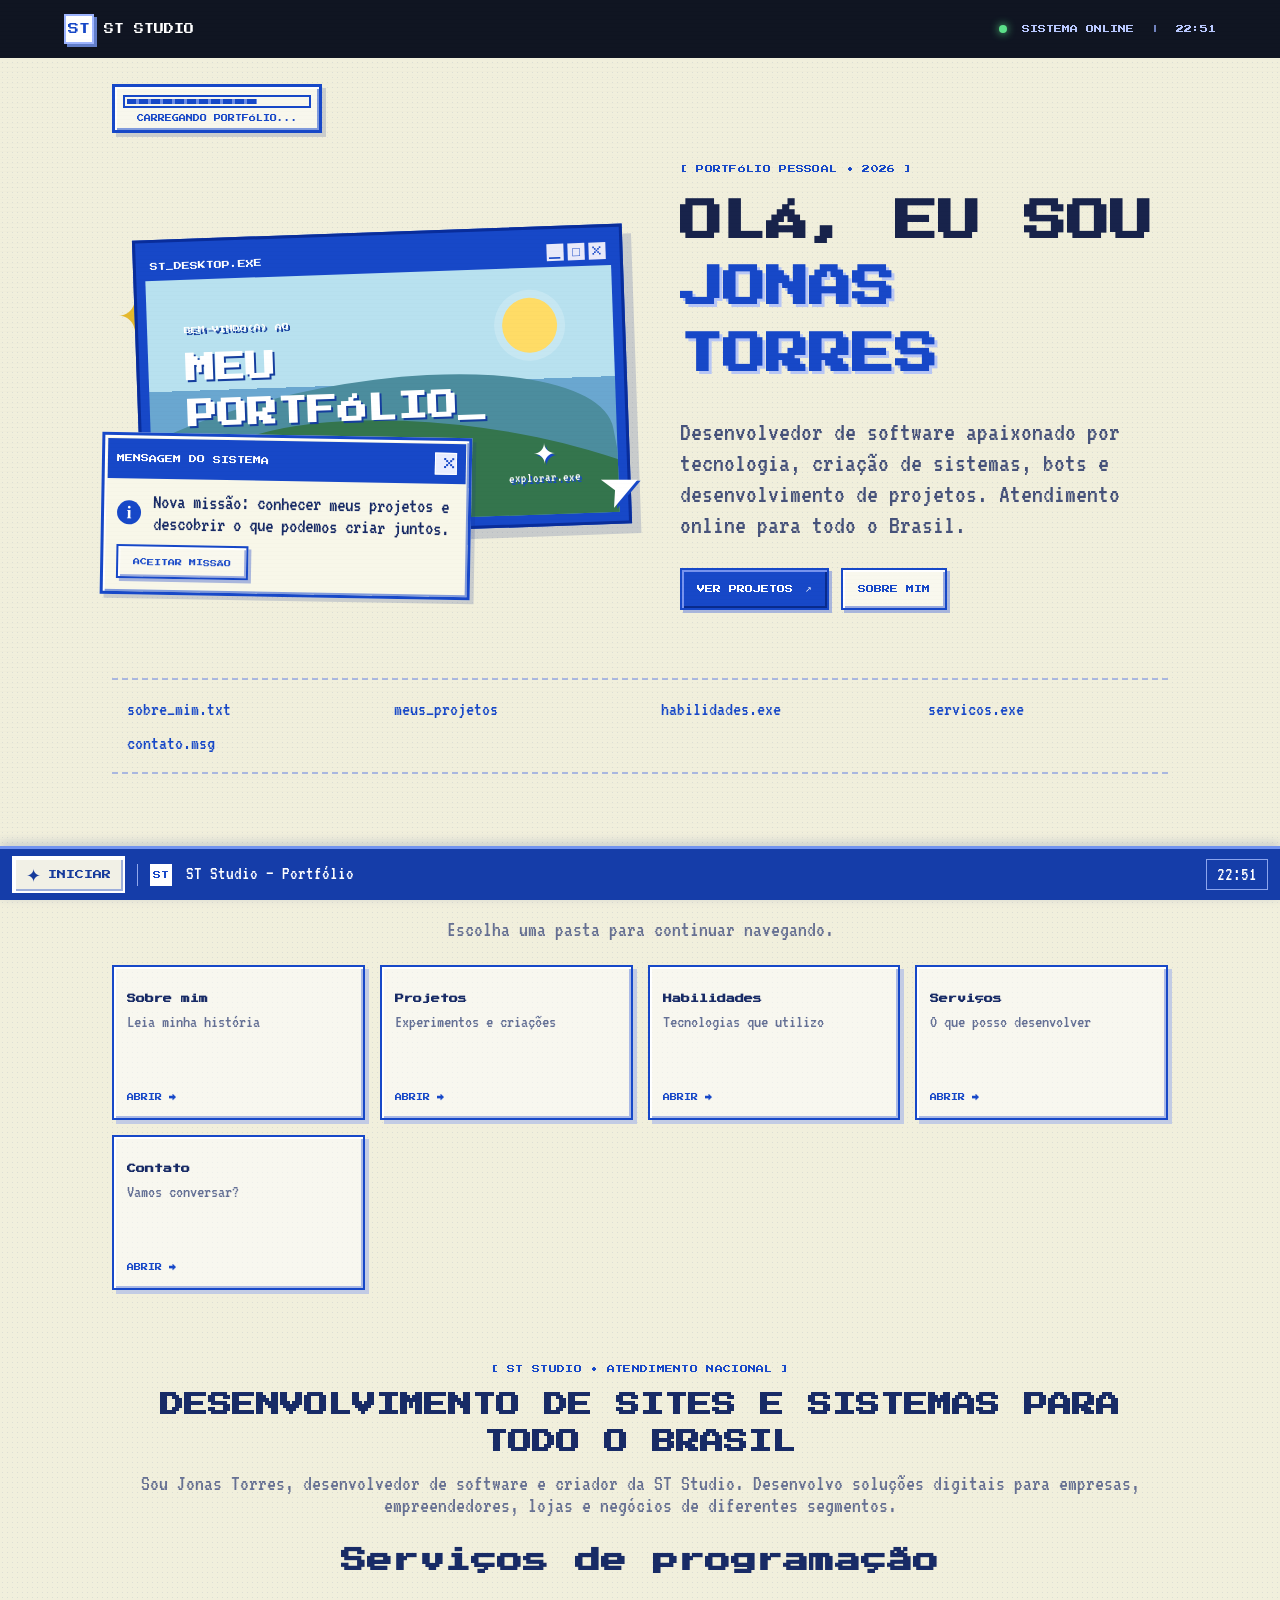
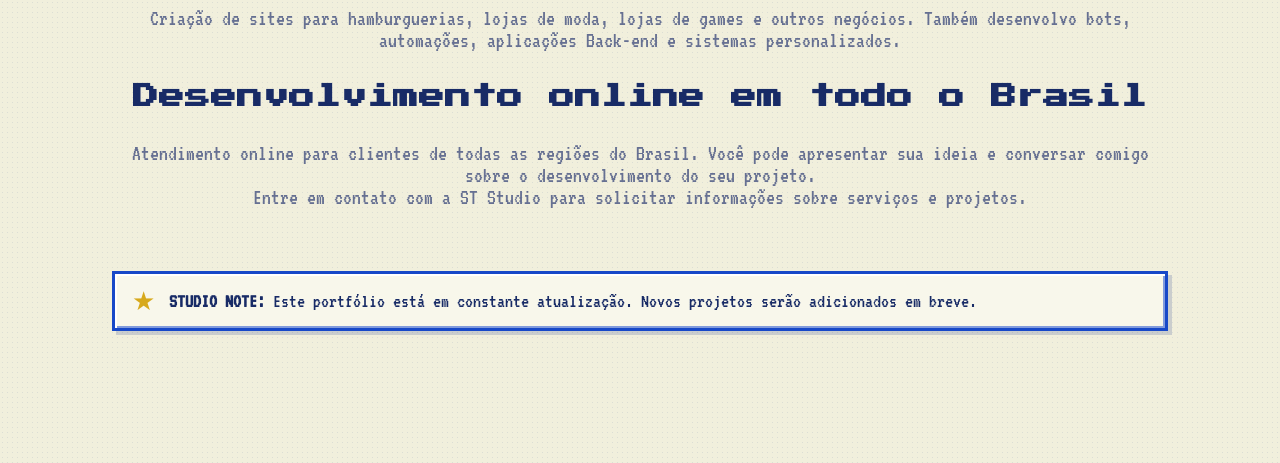
<file: index.html>
<!doctype html>
<html lang="pt-BR">

<head>
  <link rel="icon" type="image/png" href="favicon.png">
  <meta charset="utf-8">
  <meta name="viewport" content="width=device-width, initial-scale=1">

  <meta name="theme-color" content="#1748c8">

  <meta name="description" content="Jonas Torres, desenvolvedor de software da ST Studio. Criação de sites para empresas, lojas e hamburguerias, bots, sistemas personalizados e soluções Back-end. Atendimento online em todo o Brasil.">

  <meta name="robots" content="index, follow">

  <meta name="author" content="Jonas Torres">

  <meta name="keywords" content="desenvolvedor de sites, programador freelancer, criação de sites, desenvolvedor back-end, criação de bots, sistemas personalizados, programação, ST Studio, Brasil">

  <title>Jonas Torres | Desenvolvedor de Sites, Bots e Sistemas | ST Studio</title>

  <link rel="canonical" href="https://ststudiodevz.vercel.app/">

  <meta property="og:type" content="website">
  <meta property="og:title" content="Jonas Torres | ST Studio">
  <meta property="og:description" content="Desenvolvimento de sites, bots e sistemas personalizados. Atendimento online em todo o Brasil.">
  <meta property="og:locale" content="pt_BR">
  <meta property="og:site_name" content="ST Studio">

  <link rel="preconnect" href="https://fonts.googleapis.com">
  <link rel="preconnect" href="https://fonts.gstatic.com" crossorigin>

  <link href="https://fonts.googleapis.com/css2?family=Press+Start+2P&family=VT323&display=swap" rel="stylesheet">

  <link rel="stylesheet" href="style.css">

  <script type="application/ld+json">
  {
    "@context": "https://schema.org",
    "@type": "Person",
    "name": "Jonas Torres",
    "jobTitle": "Desenvolvedor de Software",
    "brand": {
      "@type": "Brand",
      "name": "ST Studio"
    },
    "areaServed": {
      "@type": "Country",
      "name": "Brasil"
    },
    "knowsAbout": [
      "Desenvolvimento de sites",
      "Python",
      "JavaScript",
      "Node.js",
      "C",
      "C++",
      "CSS",
      "Desenvolvimento Back-end",
      "Criação de bots",
      "Desenvolvimento de jogos",
      "Automações"
    ]
  }
  </script>

</head>

<body>

<div class="scanlines" aria-hidden="true"></div>

<!-- CABEÇALHO -->

<header class="topbar">

  <a class="brand" href="#home">
    <span class="brand-mark">ST</span>
    ST STUDIO
  </a>

  <div class="top-status">
    <span class="status-dot"></span>
    SISTEMA ONLINE
    <span class="top-divider">|</span>
    <span id="top-clock">00:00</span>
  </div>

</header>

<main id="home">

  <!-- APRESENTAÇÃO -->

  <section class="hero">

    <div class="loading-widget pixel-border">

      <div class="loading-track">
        <span></span>
      </div>

      <div class="loading-label">
        CARREGANDO PORTFÓLIO...
      </div>

    </div>

    <!-- ILUSTRAÇÃO -->

    <div class="hero-art">

      <div class="globe"></div>

      <div class="pixel-spark spark-one">✦</div>
      <div class="pixel-spark spark-two">✧</div>

      <div class="monitor">

        <div class="monitor-bar">

          <span>ST_DESKTOP.EXE</span>

          <div class="window-controls">
            <i>_</i>
            <i>□</i>
            <i>×</i>
          </div>

        </div>

        <div class="monitor-screen">

          <div class="screen-sun"></div>

          <div class="screen-hill hill-back"></div>
          <div class="screen-hill hill-front"></div>

          <div class="screen-copy">

            <span class="tiny-label">
              BEM-VINDO(A) AO
            </span>

            <strong>
              MEU<br>
              PORTFÓLIO<span class="blink">_</span>
            </strong>

            <small>
              IDEIAS • CÓDIGO • CRIATIVIDADE
            </small>

          </div>

          <div class="desktop-icon">
            ✦
            <small>explorar.exe</small>
          </div>

        </div>

      </div>

      <!-- JANELA DE AVISO -->

      <div class="popup pixel-border">

        <div class="popup-title">

          MENSAGEM DO SISTEMA

          <button class="fake-close" aria-label="Fechar aviso">
            ×
          </button>

        </div>

        <div class="popup-content">

          <span class="popup-icon">i</span>

          <p>
            Nova missão: conhecer meus projetos e descobrir
            o que podemos criar juntos.
          </p>

        </div>

        <button class="retro-button" data-open="projects">
          ACEITAR MISSÃO
        </button>

      </div>

      <div class="cursor">➤</div>

    </div>

    <!-- TEXTO PRINCIPAL -->

    <div class="hero-intro">

      <p class="eyebrow">
        [ PORTFÓLIO PESSOAL • 2026 ]
      </p>

      <h1>
        OLÁ, EU SOU<br>
        <span>JONAS TORRES</span>
      </h1>

      <p class="hero-description">
        Desenvolvedor de software apaixonado por tecnologia,
        criação de sistemas, bots e desenvolvimento de projetos.
        Atendimento online para todo o Brasil.
      </p>

      <div class="hero-actions">

        <button class="retro-button primary" data-open="projects">
          VER PROJETOS <span>↗</span>
        </button>

        <button class="retro-button" data-open="about">
          SOBRE MIM
        </button>

      </div>

    </div>

  </section>

  <!-- ATALHOS -->

  <section class="quick-nav" aria-label="Atalhos">

    <button class="shortcut" data-open="about">
      <span class="shortcut-icon"></span>
      <span>sobre_mim.txt</span>
    </button>

    <button class="shortcut" data-open="projects">
      <span class="shortcut-icon"></span>
      <span>meus_projetos</span>
    </button>

    <button class="shortcut" data-open="skills">
      <span class="shortcut-icon"></span>
      <span>habilidades.exe</span>
    </button>

    <button class="shortcut" data-open="services">
      <span class="shortcut-icon"></span>
      <span>servicos.exe</span>
    </button>

    <button class="shortcut" data-open="contact">
      <span class="shortcut-icon"></span>
      <span>contato.msg</span>
    </button>

  </section>

  <!-- DIRETÓRIO -->

  <section class="section-heading">

    <span class="eyebrow">
      [ DIRETÓRIO PRINCIPAL ]
    </span>

    <h2>EXPLORE O SISTEMA</h2>

    <p>
      Escolha uma pasta para continuar navegando.
    </p>

  </section>

  <section class="folder-grid">

    <button class="folder-card" data-open="about">
      <span class="folder-emoji"></span>
      <strong>Sobre mim</strong>
      <small>Leia minha história</small>
      <span class="folder-arrow">ABRIR →</span>
    </button>

    <button class="folder-card" data-open="projects">
      <span class="folder-emoji"></span>
      <strong>Projetos</strong>
      <small>Experimentos e criações</small>
      <span class="folder-arrow">ABRIR →</span>
    </button>

    <button class="folder-card" data-open="skills">
      <span class="folder-emoji"></span>
      <strong>Habilidades</strong>
      <small>Tecnologias que utilizo</small>
      <span class="folder-arrow">ABRIR →</span>
    </button>

    <button class="folder-card" data-open="services">
      <span class="folder-emoji"></span>
      <strong>Serviços</strong>
      <small>O que posso desenvolver</small>
      <span class="folder-arrow">ABRIR →</span>
    </button>

    <button class="folder-card" data-open="contact">
      <span class="folder-emoji"></span>
      <strong>Contato</strong>
      <small>Vamos conversar?</small>
      <span class="folder-arrow">ABRIR →</span>
    </button>

  </section>

  <!-- SEO NACIONAL -->

  <section class="section-heading" id="desenvolvimento-brasil">

    <span class="eyebrow">
      [ ST STUDIO • ATENDIMENTO NACIONAL ]
    </span>

    <h2>DESENVOLVIMENTO DE SITES E SISTEMAS PARA TODO O BRASIL</h2>

    <p>
      Sou Jonas Torres, desenvolvedor de software e criador
      da ST Studio. Desenvolvo soluções digitais para empresas,
      empreendedores, lojas e negócios de diferentes segmentos.
    </p>

    <h3>Serviços de programação</h3>

    <p>
      Criação de sites para hamburguerias, lojas de moda,
      lojas de games e outros negócios. Também desenvolvo bots,
      automações, aplicações Back-end e sistemas personalizados.
    </p>

    <h3>Desenvolvimento online em todo o Brasil</h3>

    <p>
      Atendimento online para clientes de todas as regiões
      do Brasil. Você pode apresentar sua ideia e conversar
      comigo sobre o desenvolvimento do seu projeto.
    </p>

    <p>
      Entre em contato com a ST Studio para solicitar
      informações sobre serviços e projetos.
    </p>

  </section>

  <!-- AVISO -->

  <section class="system-note pixel-border">

    <span class="note-icon">★</span>

    <p>
      <b>STUDIO NOTE:</b>
      Este portfólio está em constante atualização.
      Novos projetos serão adicionados em breve.
    </p>

  </section>

</main>

<!-- BARRA DE TAREFAS -->

<footer class="taskbar">

  <a href="#home" class="start-button">
    <span>✦</span>
    INICIAR
  </a>

  <div class="taskbar-app">
    <span class="mini-app-icon">ST</span>
    ST Studio — Portfólio
  </div>

  <div class="taskbar-clock" id="task-clock">
    00:00
  </div>

</footer>

<!-- JANELAS DO SISTEMA -->

<div class="window-layer" id="window-layer" aria-live="polite">

  <!-- SOBRE MIM -->

  <section class="retro-window"
    id="about"
    role="dialog"
    aria-modal="false"
    aria-labelledby="about-title"
    hidden>

    <div class="window-title">

      <span id="about-title">SOBRE_MIM.TXT</span>

      <button class="window-close" aria-label="Fechar">
        ×
      </button>

    </div>

    <div class="window-body about-body">

      <div class="profile-stamp">
        J<br>T
      </div>

      <div>

        <p class="eyebrow">
          USUÁRIO ENCONTRADO
        </p>

        <h3>Jonas Torres</h3>

        <p>
          Comecei a estudar programação no início da pandemia.
          Desde então, venho desenvolvendo projetos próprios
          e aprimorando meus conhecimentos em tecnologia.
        </p>

        <p>
          Tenho experiência com Python, JavaScript, C, C++,
          CSS e Node.js.
        </p>

        <p>
          Também trabalho com criação de bots,
          desenvolvimento Back-end, sistemas e aplicações.
        </p>

        <p>
          Meu objetivo é transformar ideias em soluções
          digitais através da programação.
        </p>

      </div>

    </div>

  </section>

  <!-- PROJETOS -->

  <section class="retro-window wide-window"
    id="projects"
    role="dialog"
    aria-modal="false"
    aria-labelledby="projects-title"
    hidden>

    <div class="window-title">

      <span id="projects-title">MEUS_PROJETOS.EXE</span>

      <button class="window-close" aria-label="Fechar">
        ×
      </button>

    </div>

    <div class="window-body">

      <p class="eyebrow">
        DIRETÓRIO / PROJETOS
      </p>

      <h3>Projetos e experiências</h3>

      <p>
        Alguns dos projetos que desenvolvi e experiências
        que fazem parte da minha trajetória na programação.
      </p>

      <div class="project-list">

        <article class="project-item">
          <span>01</span>
          <div>
            <b>Other Side of the Page</b>
            <small>Jogo independente desenvolvido pela ST Studio.</small>
          </div>
          <em>GAME</em>
        </article>

        <article class="project-item">
          <span>02</span>
          <div>
            <b>Contador de História</b>
            <small>Jogo independente em desenvolvimento.</small>
          </div>
          <em>GAME DEV</em>
        </article>

        <article class="project-item">
          <span>03</span>
          <div>
            <b>Site para Hamburgueria</b>
            <small>Desenvolvimento de site para o setor de alimentação.</small>
          </div>
          <em>WEB</em>
        </article>

        <article class="project-item">
          <span>04</span>
          <div>
            <b>Site para Moda</b>
            <small>Projeto web voltado ao segmento de moda.</small>
          </div>
          <em>WEB</em>
        </article>

        <article class="project-item">
          <span>05</span>
          <div>
            <b>Site para Loja de Games</b>
            <small>Projeto web para o mercado de jogos.</small>
          </div>
          <em>WEB</em>
        </article>

        <article class="project-item">
          <span>06</span>
          <div>
            <b>Biblioteca para Game Developers</b>
            <small>
              Biblioteca criada para facilitar tarefas
              e ajudar desenvolvedores de jogos.
            </small>
          </div>
          <em>LIBRARY</em>
        </article>

      </div>

      <p class="small-hint">
        Cada projeto representa uma oportunidade de aprender,
        experimentar e transformar ideias em código.
      </p>

    </div>

  </section>

  <!-- HABILIDADES -->

  <section class="retro-window"
    id="skills"
    role="dialog"
    aria-modal="false"
    aria-labelledby="skills-title"
    hidden>

    <div class="window-title">

      <span id="skills-title">HABILIDADES.EXE</span>

      <button class="window-close" aria-label="Fechar">
        ×
      </button>

    </div>

    <div class="window-body">

      <p class="eyebrow">
        KIT DE DESENVOLVIMENTO
      </p>

      <h3>Minhas tecnologias</h3>

      <div class="project-list">

        <article class="project-item">
          <span>01</span>
          <div>
            <b>Python</b>
            <small>Programação e desenvolvimento</small>
          </div>
          <em>PY</em>
        </article>

        <article class="project-item">
          <span>02</span>
          <div>
            <b>JavaScript</b>
            <small>Desenvolvimento web e aplicações</small>
          </div>
          <em>JS</em>
        </article>

        <article class="project-item">
          <span>03</span>
          <div>
            <b>Node.js</b>
            <small>Desenvolvimento Back-end</small>
          </div>
          <em>NODE</em>
        </article>

        <article class="project-item">
          <span>04</span>
          <div>
            <b>C</b>
            <small>Programação</small>
          </div>
          <em>C</em>
        </article>

        <article class="project-item">
          <span>05</span>
          <div>
            <b>C++</b>
            <small>Programação e desenvolvimento</small>
          </div>
          <em>CPP</em>
        </article>

        <article class="project-item">
          <span>06</span>
          <div>
            <b>CSS</b>
            <small>Estilização e interfaces web</small>
          </div>
          <em>CSS</em>
        </article>

      </div>

      <p class="small-hint">
        Tecnologias com as quais trabalho e desenvolvo projetos.
      </p>

    </div>

  </section>

  <!-- SERVIÇOS -->

  <section class="retro-window wide-window"
    id="services"
    role="dialog"
    aria-modal="false"
    aria-labelledby="services-title"
    hidden>

    <div class="window-title">

      <span id="services-title">SERVICOS.EXE</span>

      <button class="window-close" aria-label="Fechar">
        ×
      </button>

    </div>

    <div class="window-body">

      <p class="eyebrow">
        ST STUDIO / SERVIÇOS
      </p>

      <h3>O que posso desenvolver?</h3>

      <div class="project-list">

        <article class="project-item">
          <span>01</span>
          <div>
            <b>Criação de Bots</b>
            <small>Bots personalizados e automações.</small>
          </div>
          <em>BOTS</em>
        </article>

        <article class="project-item">
          <span>02</span>
          <div>
            <b>Desenvolvimento Back-end</b>
            <small>Lógica, processamento e funcionalidades.</small>
          </div>
          <em>BACK</em>
        </article>

        <article class="project-item">
          <span>03</span>
          <div>
            <b>Sites e Landing Pages</b>
            <small>Criação de páginas para empresas e negócios.</small>
          </div>
          <em>WEB</em>
        </article>

        <article class="project-item">
          <span>04</span>
          <div>
            <b>Sistemas Personalizados</b>
            <small>Aplicações e ferramentas sob medida.</small>
          </div>
          <em>SYS</em>
        </article>

        <article class="project-item">
          <span>05</span>
          <div>
            <b>Automações</b>
            <small>Automatização de tarefas e processos.</small>
          </div>
          <em>AUTO</em>
        </article>

        <article class="project-item">
          <span>06</span>
          <div>
            <b>Desenvolvimento de Jogos</b>
            <small>Projetos independentes e jogos digitais.</small>
          </div>
          <em>GAME</em>
        </article>

      </div>

      <p class="small-hint">
        Tem uma ideia? Entre em contato para conversar
        sobre seu projeto.
      </p>

      <button class="retro-button primary" data-open="contact">
        SOLICITAR ORÇAMENTO ↗
      </button>

    </div>

  </section>

  <!-- CONTATO -->

  <section class="retro-window"
    id="contact"
    role="dialog"
    aria-modal="false"
    aria-labelledby="contact-title"
    hidden>

    <div class="window-title">

      <span id="contact-title">CONTATO.MSG</span>

      <button class="window-close" aria-label="Fechar">
        ×
      </button>

    </div>

    <div class="window-body">

      <p class="eyebrow">
        ABRIR CANAL DE COMUNICAÇÃO
      </p>

      <h3>Vamos criar algo?</h3>

      <p>
        Entre em contato para conversar sobre ideias,
        projetos ou oportunidades.
      </p>

      <a class="retro-button link-button"
        href="mailto:jonastorres566zz@gmail.com">
        ENVIAR E-MAIL ↗
      </a>

      <p class="small-hint">
        Atendimento online para todo o Brasil.
      </p>

    </div>

  </section>

</div>

<!-- JAVASCRIPT -->

<script src="script.js"></script>

</body>
</html>
</file>
<file: style.css>
*{box-sizing:border-box}
:root{--blue:#1748c8;--blue-dark:#0b2d91;--paper:#f1efdc;--ink:#182b66;--green:#2f7548;--line:#a8b8ec}
html{scroll-behavior:smooth}
body{margin:0;background-color:var(--paper);background-image:radial-gradient(rgba(29,64,155,.10) .7px,transparent .7px);background-size:5px 5px;color:var(--ink);font-family:"VT323",monospace;font-size:22px;padding-bottom:62px;overflow-x:hidden}
button,a{font:inherit}
button{cursor:pointer}
.scanlines{position:fixed;inset:0;pointer-events:none;z-index:20;opacity:.12;background:repeating-linear-gradient(to bottom,transparent 0 3px,rgba(0,0,0,.15) 4px)}
.topbar{height:58px;background:#101522;color:white;display:flex;align-items:center;justify-content:space-between;padding:0 max(5vw,18px);font-family:"Press Start 2P",monospace;font-size:10px;position:relative;z-index:2}
.brand{color:white;text-decoration:none;display:flex;align-items:center;gap:10px}.brand-mark{display:grid;place-items:center;background:#fff;color:var(--blue);width:30px;height:30px;border:2px solid #9eb5ff;box-shadow:3px 3px 0 #627ec9;font-size:11px}
.top-status{color:#b9c8ff;font-size:8px}.status-dot{display:inline-block;width:8px;height:8px;background:#5ce08a;border-radius:50%;margin-right:7px;box-shadow:0 0 8px #5ce08a}.top-divider{padding:0 9px;color:#7183c0}
main{max-width:1100px;margin:auto;padding:0 22px}
.hero{min-height:620px;display:grid;grid-template-columns:1.05fr .95fr;align-items:center;gap:28px;position:relative;padding:76px 0 48px}
.loading-widget{position:absolute;top:26px;left:0;width:210px;padding:8px;background:#f8f7ed;text-align:center}
.pixel-border{border:3px solid var(--blue);box-shadow:inset 2px 2px #fff,inset -2px -2px #819bdc,4px 4px 0 rgba(22,52,137,.18)}
.loading-track{height:13px;border:2px solid var(--blue);padding:2px}.loading-track span{display:block;height:100%;width:72%;background:repeating-linear-gradient(90deg,var(--blue) 0 9px,#6d8de7 9px 12px);animation:load 2.5s ease-in-out infinite alternate}.loading-label{font-family:"Press Start 2P";font-size:7px;margin-top:7px;color:var(--blue)}
@keyframes load{from{width:18%}to{width:92%}}
.eyebrow{font-family:"Press Start 2P",monospace;font-size:8px;line-height:1.8;color:var(--blue);letter-spacing:.3px}
h1,h2,h3{font-family:"Press Start 2P",monospace;line-height:1.55}h1{font-size:clamp(24px,4vw,43px);margin:12px 0;color:#18234b}h1 span{color:var(--blue);text-shadow:3px 3px 0 #b7c6f5}
.hero-description{font-size:27px;max-width:470px;line-height:1.15;color:#46527a}
.hero-actions{display:flex;gap:12px;flex-wrap:wrap;margin-top:28px}
.retro-button{border:2px solid var(--blue);background:#f9f8ee;color:var(--blue);padding:10px 15px;box-shadow:inset 2px 2px white,inset -2px -2px #9aabe0,3px 3px 0 #a9b6dc;font-family:"Press Start 2P";font-size:8px;text-decoration:none;display:inline-flex;align-items:center;justify-content:center;gap:12px;min-height:42px;transition:transform .12s,box-shadow .12s}
.retro-button:hover{transform:translate(2px,2px);box-shadow:inset 2px 2px white,inset -2px -2px #9aabe0,1px 1px 0 #a9b6dc}
.retro-button.primary{background:var(--blue);color:white;box-shadow:inset 2px 2px #7794ee,inset -2px -2px #092b8d,3px 3px 0 #a9b6dc}
.hero-art{height:430px;position:relative;display:flex;align-items:center;justify-content:center}
.globe{position:absolute;right:3%;top:2%;font-size:92px;filter:drop-shadow(3px 4px 0 #1b49bd);opacity:.9}
.monitor{position:relative;width:94%;max-width:490px;height:300px;background:var(--blue);padding:9px;border:3px solid #092d9b;box-shadow:9px 10px 0 rgba(17,46,132,.18);transform:rotate(-2deg);z-index:1}
.monitor-bar{height:29px;color:white;font-family:"Press Start 2P";font-size:8px;display:flex;align-items:center;justify-content:space-between;padding:0 5px}
.window-controls{display:flex;gap:4px}.window-controls i{font-style:normal;background:#e9eafa;color:var(--blue);width:17px;height:17px;display:grid;place-items:center;font-size:13px}
.monitor-screen{height:calc(100% - 29px);position:relative;overflow:hidden;background:linear-gradient(#b8e1ef 0 45%,#6aa7d0 45% 100%)}
.screen-sun{position:absolute;right:12%;top:12%;width:55px;height:55px;background:#ffdc66;border-radius:50%;box-shadow:0 0 0 8px rgba(255,255,255,.2)}
.screen-hill{position:absolute;bottom:-55px;width:120%;height:190px;border-radius:50% 50% 0 0}.hill-back{background:#4c8d9e;left:-20%;transform:rotate(-9deg)}.hill-front{background:#34754d;right:-28%;bottom:-100px;transform:rotate(10deg)}
.screen-copy{position:absolute;top:19%;left:8%;z-index:2;display:flex;flex-direction:column;color:#fff;text-shadow:2px 2px #153e9e}.tiny-label{font-family:"Press Start 2P";font-size:7px}.screen-copy strong{font-family:"Press Start 2P";font-size:clamp(18px,3vw,30px);line-height:1.55;margin:12px 0}.screen-copy small{font-family:"Press Start 2P";font-size:6px}.blink{animation:blink 1s steps(2) infinite}@keyframes blink{50%{opacity:0}}
.desktop-icon{position:absolute;right:8%;bottom:12%;z-index:3;color:white;font-size:28px;text-align:center;text-shadow:2px 2px var(--blue)}.desktop-icon small{display:block;font-size:14px}
.popup{position:absolute;z-index:4;bottom:0;left:-2%;width:min(370px,90%);background:#f8f7e9;padding:3px;transform:rotate(1deg)}
.popup-title,.window-title{background:var(--blue);color:white;font-family:"Press Start 2P";font-size:8px;padding:9px;display:flex;justify-content:space-between;align-items:center}
.fake-close,.window-close{border:1px solid white;background:#e9edff;color:var(--blue);font-size:16px;line-height:16px;width:22px;height:22px}
.popup-content{display:flex;gap:12px;align-items:center;padding:12px 10px 5px}.popup-content p{font-size:21px;line-height:1.05;margin:0}.popup-icon{background:var(--blue);color:white;border-radius:50%;font:bold 18px Georgia;width:24px;height:24px;display:grid;place-items:center;flex-shrink:0}
.popup .retro-button{margin:5px 10px 10px;font-size:7px;min-height:34px}
.cursor{position:absolute;right:2%;bottom:19%;font-size:49px;color:white;text-shadow:2px 2px var(--blue);z-index:5;transform:rotate(-25deg)}
.pixel-spark{position:absolute;color:#e4b82d;font-size:42px}.spark-one{left:1%;top:29%}.spark-two{right:3%;bottom:19%}
.quick-nav{display:grid;grid-template-columns:repeat(4,1fr);gap:12px;border-top:2px dashed #aab7df;border-bottom:2px dashed #aab7df;padding:18px 0}
.shortcut{background:transparent;border:0;color:var(--blue);display:flex;align-items:center;gap:9px;text-align:left;font-size:20px}.shortcut:hover span:last-child{text-decoration:underline}.shortcut-icon{font-size:25px}
.section-heading{text-align:center;padding:65px 0 25px}.section-heading h2{font-size:clamp(16px,3vw,24px);margin:10px 0}.section-heading p{color:#667092;margin:0}
.folder-grid{display:grid;grid-template-columns:repeat(4,1fr);gap:15px}
.folder-card{border:2px solid var(--blue);background:rgba(255,255,255,.55);box-shadow:inset 2px 2px white,inset -2px -2px #aab9e6,4px 4px 0 #c2cbe4;padding:17px 13px;text-align:left;color:var(--ink);display:flex;flex-direction:column;align-items:flex-start;gap:7px;min-height:155px}
.folder-card:hover{background:#e2e9ff;transform:translateY(-3px)}.folder-emoji{font-size:30px}.folder-card strong{font-family:"Press Start 2P";font-size:9px;line-height:1.7}.folder-card small{font-size:18px;color:#647095}.folder-arrow{font-family:"Press Start 2P";font-size:7px;color:var(--blue);margin-top:auto}
.system-note{display:flex;align-items:center;gap:14px;background:#f8f7eb;margin:38px 0 70px;padding:12px 17px}.system-note p{font-size:20px;margin:0;line-height:1.2}.note-icon{color:#d7a91c;font-size:26px}
.taskbar{height:54px;position:fixed;z-index:30;bottom:0;left:0;right:0;background:#153da9;border-top:3px solid #7192ef;display:flex;align-items:center;padding:5px 12px;gap:12px;color:white;box-shadow:0 -3px 10px #243d8a33}
.start-button{background:#f1f0e6;color:#173b9c;text-decoration:none;border:2px solid white;box-shadow:inset 2px 2px white,inset -2px -2px #9daedb;padding:5px 12px;font-family:"Press Start 2P";font-size:9px;height:37px;display:flex;align-items:center;gap:7px}.start-button span{font-size:18px}
.taskbar-app{border-left:1px solid #91a7ec;padding-left:12px;font-size:19px;flex:1}.mini-app-icon{display:inline-grid;place-items:center;background:white;color:var(--blue);font-family:"Press Start 2P";font-size:8px;width:22px;height:22px;margin-right:6px}.taskbar-clock{border:1px solid #8da5ed;padding:5px 10px;font-size:19px}
.window-layer{position:fixed;inset:0;z-index:25;pointer-events:none}
.retro-window{pointer-events:auto;position:absolute;top:50%;left:50%;transform:translate(-50%,-50%);width:min(490px,calc(100vw - 28px));background:#f5f3e5;border:3px solid var(--blue);padding:4px;box-shadow:8px 9px 0 #0b2c9160,0 0 0 999px #111a3d55}
.retro-window[hidden]{display:none}.window-title{cursor:move}.window-body{padding:20px 17px;color:#34436f}.window-body h3{font-size:14px;color:#192c69;margin:7px 0 14px}.window-body p{line-height:1.2}.about-body{display:grid;grid-template-columns:90px 1fr;gap:17px;align-items:start}.profile-stamp{height:90px;background:#dce5ff;border:3px solid var(--blue);display:grid;place-items:center;font-family:"Press Start 2P";font-size:24px;color:var(--blue);box-shadow:inset 3px 3px white,inset -3px -3px #9cafe6}
.wide-window{width:min(570px,calc(100vw - 28px))}.project-list{border-top:1px solid #a8b8e8}.project-item{display:flex;align-items:center;gap:12px;padding:12px 4px;border-bottom:1px dashed #9eaddc}.project-item>span{font-family:"Press Start 2P";font-size:9px;color:var(--blue)}.project-item div{display:flex;flex-direction:column;flex:1}.project-item b{font-size:22px}.project-item small{font-size:17px;color:#6a7698}.project-item em{font-style:normal;font-family:"Press Start 2P";font-size:7px;color:var(--green)}
.skill-row{display:grid;grid-template-columns:95px 1fr;align-items:center;gap:10px;margin:13px 0}.skill-row>span{font-size:20px}.skill-row div{height:15px;border:2px solid var(--blue);padding:2px}.skill-row i{display:block;height:100%;background:repeating-linear-gradient(90deg,#2350c6 0 8px,#7391e8 8px 11px)}
.small-hint{font-size:16px;color:#7781a0}.link-button{margin-top:8px}
@media(max-width:760px){.hero{grid-template-columns:1fr;padding-top:83px;gap:4px}.hero-intro{order:1}.hero-art{order:2;height:350px;margin-top:4px}.hero{min-height:0}.monitor{height:260px;width:94%}.popup{left:0;bottom:-4px}.globe{font-size:70px}.quick-nav{grid-template-columns:repeat(2,1fr);gap:15px}.folder-grid{grid-template-columns:repeat(2,1fr)}.section-heading{padding-top:48px}.top-status{font-size:7px}.hero-description{max-width:100%}}
@media(max-width:390px){.topbar{padding:0 12px}.top-status{font-size:6px}.hero-art{height:315px}.monitor{height:230px}.popup{width:95%}.folder-card{min-height:145px;padding:12px 9px}.folder-card strong{font-size:8px}.taskbar{padding:5px 7px;gap:7px}.start-button{font-size:7px;padding:4px 7px}.taskbar-app{font-size:16px;padding-left:7px}.taskbar-clock{font-size:16px;padding:4px 6px}.about-body{grid-template-columns:65px 1fr;gap:10px}.profile-stamp{height:65px;font-size:18px}}
</file>
